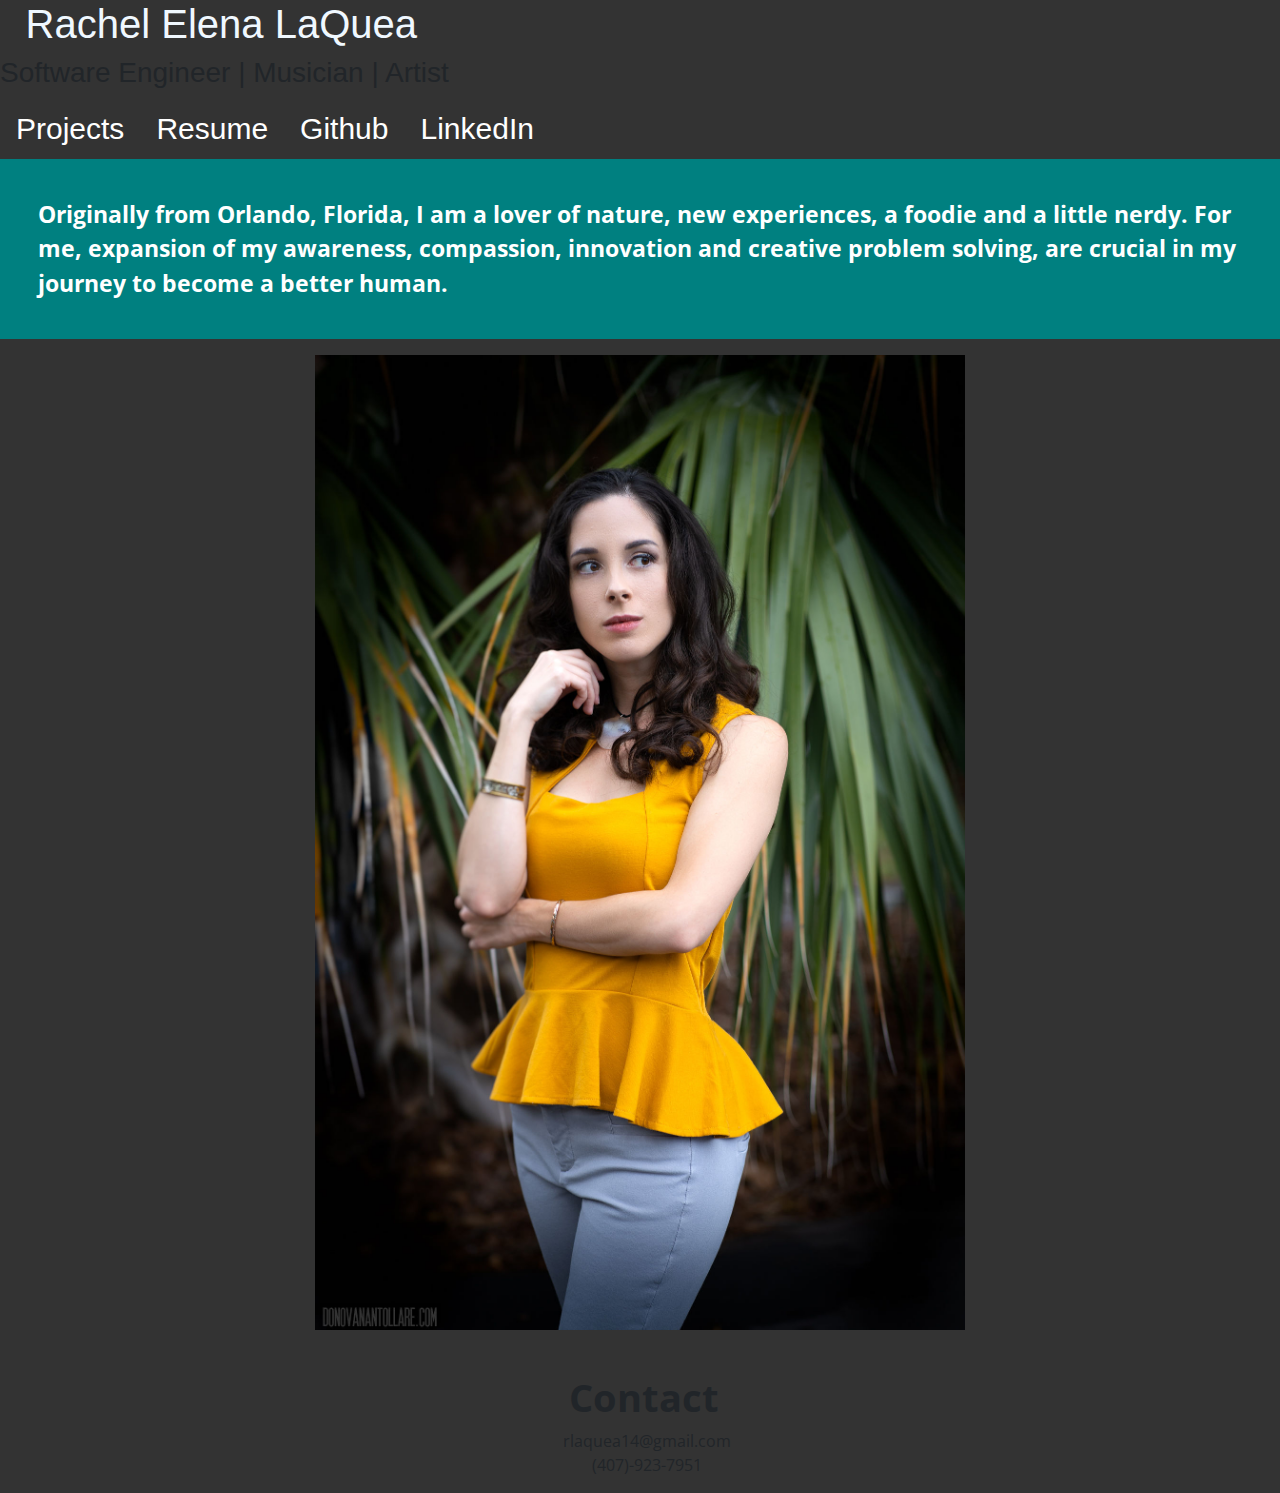
<file: index.html>
<!DOCTYPE html>
<html lang="en">

<head>
  <meta http-equiv="Content-Type" content="text/html; charset=UTF-8" />
  <meta name="viewport" content="width=device-width, initial-scale=1" />
  <title>Rachel E LaQuea</title>

  <!-- CSS  -->
  <link href="https://fonts.googleapis.com/icon?family=Material+Icons" rel="stylesheet">
  <link href="./assets/css/style.css" type="text/css" rel="stylesheet" media="screen,projection" />
  <link rel="stylesheet" href="https://cdnjs.cloudflare.com/ajax/libs/twitter-bootstrap/4.5.0/css/bootstrap.min.css">
  <link rel="stylesheet" href="https://cdnjs.cloudflare.com/ajax/libs/font-awesome/4.7.0/css/font-awesome.min.css">
</head>

<body>
  
  <!-- Top Navigation Menu -->
  <div class="topnav">
  <h1>Rachel Elena LaQuea</h1>
  <h3>Software Engineer | Musician | Artist</h3>
    <ul class="nav">
      <li class="nav-item">
      <li><a class="nav-link" aria-current="page" href="projects.html">Projects</a>
    
    <li class="nav-item">
        <a class="nav-link" href="./Resume 2021.docx (3).pdf" download>Resume</a>
      </li>
      <li class="nav-item">
        <a class="nav-link" href="https://github.com/RLAQUEA">Github</a>
      </li>
      <li class="nav-item">
        <a class="nav-link" href="https://www.linkedin.com/in/rachel-laquea-42074836/">LinkedIn</a>
      </li>
    </ul>
  <nav> 

    <link rel="preconnect" href="https://fonts.googleapis.com">
    <link rel="preconnect" href="https://fonts.gstatic.com" crossorigin>

    <link href="https://fonts.googleapis.com/css2?family=Open+Sans:wght@300&display=swap" rel="stylesheet">

    <div class="content body">
      <p>Originally from Orlando, Florida, I am a lover of nature, new experiences, a foodie and a little
        nerdy. For me, expansion of my awareness, compassion, innovation and creative problem solving, are
         crucial in my journey to become a better human.</p>
    </div>

    <div class="container">
      <img width="650" src="./assets/img/headshot.JPG" alt="headshot image"></img>
    </div>

    <footer class="page-footer black">
      <h3 class="contact">Contact</h3>
      <ul>
        <li class="flex-item">rlaquea14@gmail.com</li>
        <li class="flex-item">(407)-923-7951</li>
      </ul>
    </footer>

    <!-- Scripts -->
    <script src="https://ajax.googleapis.com/ajax/libs/jquery/2.1.3/jquery.min.js"></script>
    <script src="./assets/js/index.js"></script>
</body>

</html>
</file>
<file: assets/css/style.css>
body {
  font-family: 'Open Sans', sans-serif;
}
h1 {
  color: aliceblue;
  padding-left: 2%;

}


p {
  font-family: 'Open Sans', 'sans-serif';
  color: white;
  font-size: 23px;
  font-weight: bold;
  background-color: teal;
  padding: 3%;
}

.topnav {
  overflow: hidden;
  background-color: #333;
  position: relative;
  flex-direction: row;
  align-items: center;
  justify-content: center;

} 

.topnav a {
  color: white;
  text-decoration: none;
  font-size: 30px;
  display: flex;
  flex-direction: row;
  justify-content: center;
}


.topnav a:hover {
  background-color: lightseagreen;
}

.active {
  background-color: #333;
  color: white;
  font-family: 'Open Sans', 'sans-serif';
}


.wrapper {
  display: flex;
  flex-direction: column;
  align-items: center;
  justify-content: center;
}


.container {
display: flex;
flex-direction: row;
align-items: center;
justify-content: center;
}


.contact {
  display: flex;
  flex-direction: column;
  align-items: center;
  font-family: 'Open Sans', 'sans-serif';
  font-size: 38px;
  font-weight: bold;
  text-align: center;
  padding-top: 5%;
  padding-right: 42%;
}

.flex-item {
display: flex;
flex-direction: row;
justify-content: center;
align-items: center;
flex-wrap: nowrap;
font-family: 'Open Sans', 'sans-serif';
margin-right: 48%;
}

.page-footer {
text-align: center;
}


footer.page-footer {
  margin-left: 30%;

}


@media only screen and (max-width : 992px) {
  .parallax-container .section {
    position: absolute;
    top: 40%;
  }
  #index-banner .section {
    top: 10%;
  }
}

@media only screen and (max-width : 600px) {
  #index-banner .section {
    top: 0;
  }
}


.project-title {
  text-align: center;
  margin-top: 5%;
  font-size: 30px;
  font-weight: bold;
  font-family: 'Open Sans', 'sans-serif';
  color: lightskyblue;
  padding: 3%;
}

.images {
  max-width: 1000px;
  min-width: 800px;
  border: solid 10px #5c6bc0;
  display: flex;
  flex-direction: column;
  align-items: center;
  justify-content: space-evenly;
  margin-top: 10%;
}

.code, .weather, .parks {
  display: flex;
  flex-direction: column;
  flex-wrap: nowrap;
  align-items: center;
  justify-content: space-between;
  padding: 5% 5% 5% 5%;
  border: solid white 3px;
} 

.my-titles {
  color: lightskyblue;
  justify-content: center;
  text-align: center;
}
</file>
